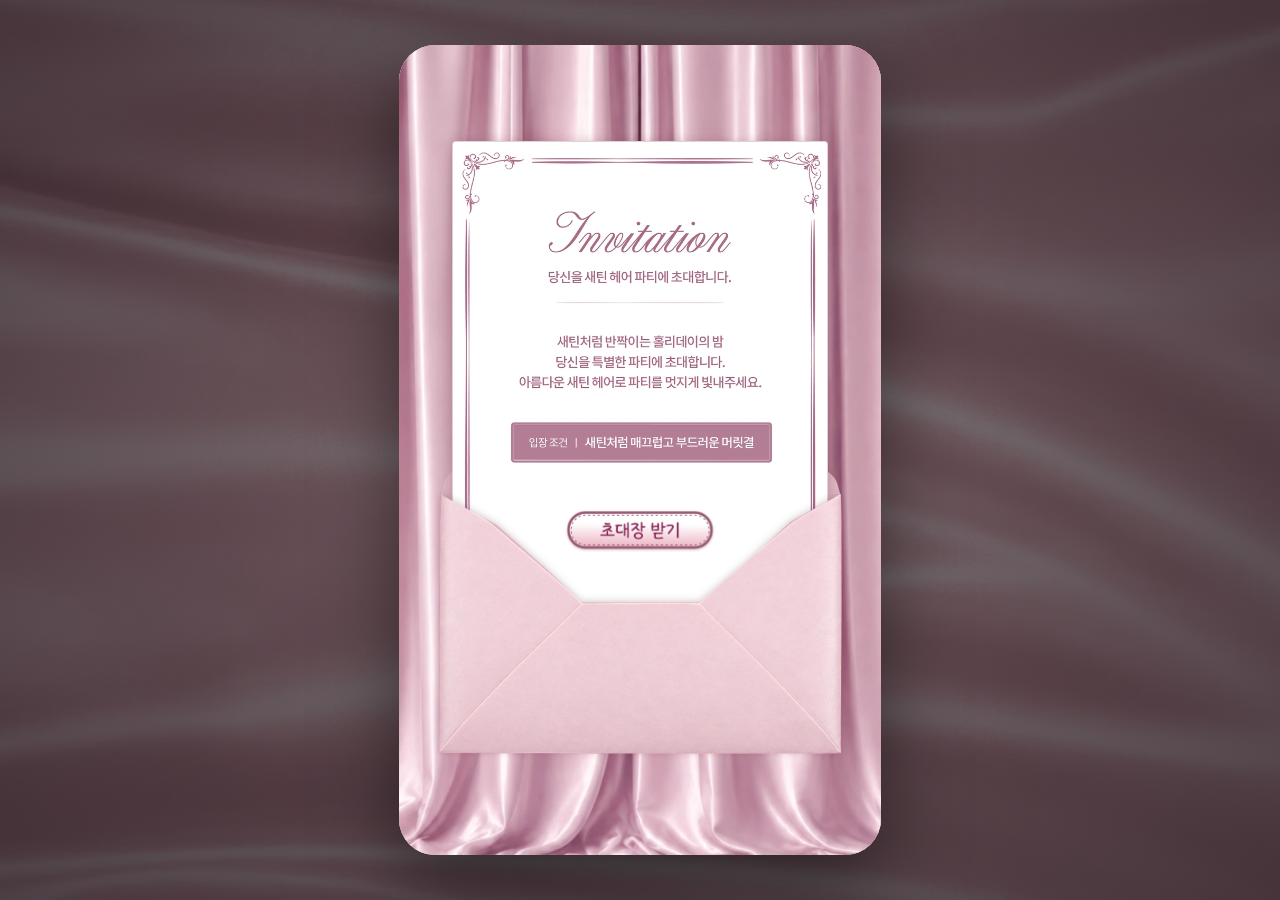
<file: index.html>
<!doctype html>
<html lang="ko">
<head>
<meta charset="UTF-8" />
<meta name="viewport" content="width=device-width, initial-scale=1, maximum-scale=1, viewport-fit=cover" />
<title>지나의 파티 준비</title>
<meta name="description" content="지나를 파티에 보내는 아이템 입히기 게임 프로토타입" />
<link rel="stylesheet" href="styles.css?v=55" />
</head>
<body>
  <div class="app" id="app">

    <!-- Persistent top-left control bar: back / mute / undo-this-screen -->
    <div class="control-bar hidden" id="controlBar">
      <button class="ctrl-btn" id="btnBack" aria-label="뒤로 가기" title="뒤로 가기">
        <span class="ctrl-glyph">←</span>
      </button>
      <button class="ctrl-btn" id="btnMute" aria-label="음악 끄기" title="음악 끄기/켜기">
        <span class="ctrl-glyph" id="muteGlyph">♪</span>
      </button>
      <button class="ctrl-btn" id="btnUndo" aria-label="되돌리기" title="이 화면 되돌리기">
        <span class="ctrl-glyph">↺</span>
      </button>
    </div>

    <!-- ============ SCENE 1: 첫 화면 인트로 (봉투가 날아와 열리고, 편지지가 올라오는 캔버스 모션) ============ -->
    <!-- 새틴 커튼 배경은 <img> (다른 사진 화면과 같은 contain-fit 계산), 그 위 캔버스에 봉투/편지지(intro.js).
         '초대장 받기' 버튼(data-rect="introInvite")은 편지지가 멈추면 같은 자리에서 활성화되고, 누르면 너드 지나 1 로 이어집니다. -->
    <section class="scene photo-scene" id="scene-envelope" data-scene="envelope">
      <img class="scene-bg" id="introBg" src="assets/intro/curtain.webp?v=30" alt="" data-natural-w="402" data-natural-h="874" draggable="false" />
      <div class="letter-layer" id="introLayer" data-rect="storyFull">
        <canvas class="letter-canvas" id="introCanvas" width="804" height="1748"></canvas>
      </div>
      <div class="hotspot-layer">
        <button class="intro-invite-btn" id="btnInvite" data-rect="introInvite" aria-label="초대장 받기"><img src="assets/intro/btn-invite.webp?v=30" alt="초대장 받기" draggable="false" /></button>
      </div>
    </section>

    <!-- ============ SCENE 2: 지나 스토리 (너드 지나 → 블라썸 던 루트) ============ -->
    <!-- The composite images (402x874 art, shipped at 1206x2622 for 3x phones) are
         created by script.js (see D.story.images) and stacked in here; it cross-fades
         between them. Each image already has the three top-left icons baked in, so
         invisible buttons sit on top of them. The baked music icon is drawn in its
         "off" (slashed) state, so a small patch image (.mute-patch) hides the slash
         while music is playing. -->
    <section class="scene hidden photo-scene" id="scene-story" data-scene="story">
      <!-- hair shine (blossom 9): a bright band travelling down the hair, drawn on a canvas through a hair-shaped mask (no CSS mask, so it also works when opened from a local file) -->
      <div class="gloss-layer" id="glossLayer" data-rect="storyFull">
        <canvas class="gloss-canvas" id="glossCanvas" width="804" height="1748"></canvas>
      </div>
      <!-- 블썸 11: sparkle spiral behind Jina (behind-transform test v7), drawn on a canvas -->
      <div class="xf-layer" id="xfLayer" data-rect="storyFull">
        <canvas class="xf-canvas" id="xfCanvas" width="804" height="1748"></canvas>
      </div>
      <!-- 블썸 11 (와이드 그림): designer's sparkle light layer, drawn on a canvas that covers the whole wide picture -->
      <div class="sp-layer" id="spLayer" data-rect="storyWide">
        <canvas class="sp-canvas" id="spCanvas" width="1040" height="1748"></canvas>
      </div>
      <!-- petals, 빠직 marks and the pressed-card patches (sprites from assets/fx) -->
      <div class="story-fx" id="storyFx" data-rect="storyFull"></div>
      <canvas class="type-canvas" id="typeCanvas" data-rect="typeText"></canvas>
      <img class="arrow-mark" id="arrowMark" data-rect="typeArrow" alt="" draggable="false" />
      <img class="mute-patch" id="mutePatch" data-rect="storyMutePatch" src="assets/scenes/mute-on-patch.png" alt="" draggable="false" />
      <div class="hotspot-layer" id="storyHotspots">
        <!-- tap anywhere to continue (only active on the dialogue screens) -->
        <button class="hotspot story-tap" id="storyTap" data-rect="storyFull" aria-label="다음"></button>
        <button class="hotspot story-card" id="cardL" data-rect="storyCardL" aria-label="왼쪽 아이템 선택"></button>
        <button class="hotspot story-card" id="cardR" data-rect="storyCardR" aria-label="오른쪽 아이템 선택"></button>
        <button class="hotspot" id="storyBack" data-rect="storyBack" aria-label="뒤로 가기"></button>
        <button class="hotspot" id="storyMute" data-rect="storyMute" aria-label="음악 끄기"></button>
        <button class="hotspot" id="storyUndo" data-rect="storyUndo" aria-label="처음부터 다시"></button>
      </div>
      <!-- curtain that opens onto the party hall (curtain-open test): two halves gather to the sides -->
      <div class="curtain-layer" id="curtainLayer" aria-hidden="true">
        <div class="curtain-half" id="curtainL"><img src="assets/scenes/bl-curtain.webp?v=45" alt="" draggable="false" /></div>
        <div class="curtain-half" id="curtainR"><img src="assets/scenes/bl-curtain.webp?v=45" alt="" draggable="false" /></div>
      </div>
    </section>

    <!-- ============ SCENE 3b: 편지 화면 (블라썸 24 → ▶). 배경 이미지(위쪽 아이콘 포함) 위 캔버스에 봉투/편지지 모션, 그 위에 선물받기/다시하기 버튼 ============ -->
    <section class="scene hidden photo-scene" id="scene-letter" data-scene="letter">
      <img class="scene-bg" id="letterBg" src="assets/scenes/letter-sat.webp?v=45" alt="" data-natural-w="402" data-natural-h="874" data-cover="1" draggable="false" />
      <img class="letter-orn" id="letterOrn" data-rect="letterOrn" src="assets/scenes/letter-orn-pink.webp?v=51" alt="" draggable="false" />
      <img class="letter-icons" id="letterIcons" data-rect="letterIcons" src="assets/scenes/letter-icons2.webp?v=48" alt="" draggable="false" />
      <div class="letter-layer" id="letterLayer" data-rect="letterLayer">
        <canvas class="letter-canvas" id="letterCanvas" width="804" height="1748"></canvas>
      </div>
      <img class="mute-patch" id="letterMutePatch" data-rect="storyMutePatch" src="assets/scenes/mute-on-patch-pink2.png?v=31" alt="" draggable="false" />
      <div class="hotspot-layer">
        <button class="hotspot" id="letterBack" data-rect="storyBack" aria-label="뒤로 가기"></button>
        <button class="hotspot" id="letterMute" data-rect="storyMute" aria-label="음악 끄기"></button>
        <button class="hotspot" id="letterUndo" data-rect="storyUndo" aria-label="처음부터 다시"></button>
      </div>
      <button class="letter-pill" id="letterGift" data-rect="letterGift" aria-label="선물받기"><img src="assets/letter/btn-gift.webp?v=30" alt="선물받기" draggable="false" /></button>
      <button class="letter-pill" id="letterRetry" data-rect="letterRetry" aria-label="다시하기"><img src="assets/letter/btn-retry.webp?v=30" alt="다시하기" draggable="false" /></button>
    </section>

    <!-- ============ SCENE 4: styling-tool puzzle (comb vs curler, photo scene) ============ -->
    <section class="scene hidden photo-scene" id="scene-style" data-scene="style">
      <img class="scene-bg" id="styleImg" alt="스타일링 도구를 골라주세요" data-natural-w="402" data-natural-h="874" />
      <div class="fx-layer" id="styleFxLayer"></div>
      <div class="hotspot-layer" id="styleHotspots">
        <button class="hotspot" data-rect="ctrlBack" aria-label="뒤로 가기"></button>
        <button class="hotspot" data-rect="ctrlMute" aria-label="음악 끄기"></button>
        <button class="hotspot" data-rect="ctrlUndo" aria-label="되돌리기"></button>
        <button class="hotspot" data-rect="cardLeft" id="styleCorrectBtn" aria-label="고데기 선택"></button>
        <button class="hotspot" data-rect="cardRight" id="styleWrongBtn" aria-label="꼬리빗 선택"></button>
      </div>
      <button class="next-arrow hidden" id="styleNextBtn" aria-label="다음">→</button>
    </section>

    <!-- ============ SCENE 5: accessory collection — awaiting real art ============ -->
    <section class="scene hidden" id="scene-accessory" data-scene="accessory">
      <div class="stage-bg" id="accessoryBg"></div>
      <p class="stage-prompt" id="accessoryPlaceholderLabel"></p>
      <div class="speech-bubble" id="accessoryBubble"><p id="accessoryBubbleText"></p></div>
      <div class="item-row" id="accessoryButtons"></div>
      <button class="next-arrow hidden" id="accessoryNextBtn" aria-label="다음">→</button>
    </section>

    <!-- ============ SCENE 6: curtain reveal ============ -->
    <section class="scene hidden" id="scene-curtain" data-scene="curtain">
      <div class="stage-bg" id="curtainBg"></div>
      <div class="curtain-panel left"></div>
      <div class="curtain-panel right"></div>
    </section>

    <!-- ============ SCENE 7: ending + retry — awaiting real art ============ -->
    <section class="scene hidden" id="scene-ending" data-scene="ending">
      <div class="stage-bg" id="endingBg"></div>
      <div class="speech-bubble" id="endingBubble"><p id="endingBubbleText"></p></div>
      <button class="retry-btn hidden" id="btnRetry"></button>
    </section>

    <!-- Shared bottom toast, reused by any photo scene for a short message -->
    <div class="global-toast" id="globalToast"><p id="globalToastText"></p></div>

    <!-- Shared transition overlay (black -> white fade used between stages) -->
    <div class="transition-overlay" id="transitionOverlay"></div>

    <!-- Shared timed gif/mp4 overlay: appears, autoplays, disappears after -->
    <div class="timed-media-overlay hidden" id="timedMediaOverlay">
      <video id="timedVideo" class="hidden" muted playsinline></video>
      <img id="timedGif" class="hidden" alt="" />
    </div>

  </div>


  <script src="data.js?v=70"></script>
  <script src="assets/text/dialogue-map.js?v=48"></script>
  <script src="assets/fx/fx-map.js?v=45"></script>
  <script src="assets/fx/fx-map-sun.js?v=48"></script>
  <script src="letter.js?v=52"></script>
  <script src="intro.js?v=38"></script>
  <script src="script.js?v=60"></script>
</body>
</html>
</file>
<file: styles.css>
:root {
  --cream: #fdf3e2;
  --cream-deep: #f7e6ce;
  --rose: #e2a0ac;
  --rose-deep: #c96d80;
  --rose-darker: #a8495e;
  --plum: #5a3540;
  --gold: #d3a24a;
  --gold-deep: #b8842f;
  --ink: #2b2b33;
  --shadow: rgba(90, 53, 64, 0.25);
}

* { box-sizing: border-box; touch-action: manipulation; }

/* The strips of page that show through the translucent browser bars (status bar on top, toolbar at the bottom) on phones:
   script.js sets --edge-top / --edge-bottom from the picture on screen (wallpaper colour on top, floor colour at the bottom). */
@property --edge-top    { syntax: "<color>"; inherits: false; initial-value: #201319; }
@property --edge-bottom { syntax: "<color>"; inherits: false; initial-value: #201319; }
html {
  background-color: var(--edge-bottom);
  background-image: linear-gradient(var(--edge-top), var(--edge-top));
  background-repeat: no-repeat;
  background-size: 100% 50vh;
  transition: --edge-top 0.6s ease, --edge-bottom 0.6s ease;
}
html, body {
  margin: 0;
  padding: 0;
  height: 100%;
  font-family: "Iowan Old Style", "Palatino Linotype", Georgia, "Noto Serif KR", serif;
  overscroll-behavior: none;
  -webkit-tap-highlight-color: transparent;
}

body {
  display: flex;
  align-items: center;
  justify-content: center;
  min-height: 100vh;
  min-height: 100dvh;
}

.app {
  position: relative;
  width: 100%;
  max-width: 430px;
  height: 100vh;
  height: 100dvh;
  max-height: 932px;
  overflow: hidden;
  background: var(--cream);
  box-shadow: 0 30px 80px rgba(0,0,0,0.5);
}

@media (max-width: 430px) { .app { box-shadow: none; } }   /* phones: no shadow, so the bar colour above/below stays clean */
@media (min-width: 431px) {
  .app { border-radius: 36px; height: min(90vh, 900px); }
}
/* PC / tablet: the card is as wide as the whole wide picture (520:874), so the picture's left/right edges are not cropped.  Phones are unchanged. */
@media (min-width: 431px) {
  .app { max-width: none; width: min(95vw, calc(min(90vh, 900px) * 0.5949)); }
}

/* PC / tablet only: the area around the phone-sized game shows the pink satin curtain.
   It is dimmed (and darker towards the edges) so the game stays the brightest thing on screen.
   On phones (viewport <= 430px wide) it is never shown. */
body::before, body::after { content: none; }
@media (min-width: 431px) {
  body::before {
    content: "";
    position: fixed; inset: 0; z-index: 0;
    pointer-events: none;
    background:
      radial-gradient(ellipse at 50% 50%, rgba(32,19,25,0.55) 0%, rgba(32,19,25,0.80) 100%),
      url("assets/ui/pc-bg.webp?v=30") center / cover no-repeat;
  }
  .app { z-index: 1; }
  /* 선셋 허니 루트(선셋 지나 1 ~ 끝)에서는 금색 새틴으로 천천히 바뀐다 (script.js 의 setPcTheme) */
  body::after {
    content: "";
    position: fixed; inset: 0; z-index: 0;
    pointer-events: none;
    background:
      radial-gradient(ellipse at 50% 50%, rgba(48,32,10,0.52) 0%, rgba(48,32,10,0.78) 100%),
      url("assets/ui/pc-bg-sun.webp?v=30") center / cover no-repeat;
    opacity: 0;
    transition: opacity 1.2s ease;
  }
  body.sun-bg::after { opacity: 1; }
}

/* ---------------- shared scene shell ---------------- */

.scene {
  position: absolute;
  inset: 0;
  display: flex;
  flex-direction: column;
  align-items: center;
  justify-content: center;
  opacity: 1;
  visibility: visible;
}

.scene.hidden {
  opacity: 0;
  visibility: hidden;
  pointer-events: none;
}

.hidden { display: none !important; }

.stage-bg {
  position: absolute;
  inset: 0;
  background-size: cover;
  background-position: center;
  z-index: 0;
}

/* ---------------- top-left control bar ---------------- */

.control-bar {
  position: absolute;
  top: max(14px, env(safe-area-inset-top));
  left: 14px;
  z-index: 50;
  display: flex;
  gap: 8px;
}
.control-bar.hidden { display: none; }

.ctrl-btn {
  width: 36px;
  height: 36px;
  border-radius: 50%;
  border: none;
  background: rgba(255,255,255,0.85);
  color: var(--rose-darker);
  box-shadow: 0 4px 10px rgba(0,0,0,0.25);
  display: flex;
  align-items: center;
  justify-content: center;
  font-size: 15px;
  cursor: pointer;
  transition: transform 0.15s ease, background 0.15s ease;
  padding: 0;
}
.ctrl-btn:hover { background: #fff; transform: scale(1.06); }
.ctrl-btn:active { transform: scale(0.92); }
.ctrl-btn .ctrl-glyph { line-height: 1; }
.app.muted #muteGlyph::before { content: "🔇"; }
.app:not(.muted) #muteGlyph { font-family: initial; }

/* ---------------- SCREEN 1-2: envelope + letter ---------------- */

#scene-envelope {
  background: radial-gradient(120% 90% at 50% 0%, #fffaf0 0%, var(--cream) 55%, var(--cream-deep) 100%);
  overflow: hidden;
}

.lace-frame {
  position: absolute;
  inset: 10px;
  border: 1.5px solid rgba(169, 106, 122, 0.35);
  pointer-events: none;
}
.lace-frame::before, .lace-frame::after {
  content: "";
  position: absolute;
  left: 50%;
  width: 70%;
  height: 22px;
  transform: translateX(-50%);
  background-image: radial-gradient(circle, rgba(169,106,122,0.35) 2.4px, transparent 2.6px);
  background-size: 14px 14px;
  background-position: center;
  background-repeat: repeat-x;
}
.lace-frame::before { top: -11px; }
.lace-frame::after { bottom: -11px; }

.envelope-prompt {
  position: absolute;
  top: 9%;
  left: 50%;
  transform: translateX(-50%);
  text-align: center;
  color: var(--rose-darker);
  letter-spacing: 0.08em;
  font-size: 13px;
  opacity: 0.85;
  padding: 0 12%;
}

.envelope-stage {
  position: relative;
  width: 80%;
  max-width: 300px;
  aspect-ratio: 5 / 4.4;
  perspective: 1400px;
}

.envelope { position: relative; width: 100%; height: 100%; }

.env-back {
  position: absolute; inset: 0; border-radius: 10px;
  background: linear-gradient(155deg, var(--rose) 0%, var(--rose-deep) 100%);
  box-shadow: 0 22px 45px var(--shadow), inset 0 0 0 1px rgba(255,255,255,0.25);
  overflow: hidden; z-index: 1;
}
.env-back::before {
  content: ""; position: absolute; inset: 0;
  background-image: radial-gradient(circle, rgba(255,255,255,0.35) 1.6px, transparent 1.8px);
  background-size: 16px 16px; opacity: 0.5;
}

.letter {
  position: absolute; left: 50%; width: 82%; height: 62%;
  transform: translateX(-50%); top: 54%;
  background: linear-gradient(180deg, #fffaf0, var(--cream-deep));
  border-radius: 8px; box-shadow: 0 12px 30px rgba(90,53,64,0.28);
  transition: top 1.05s cubic-bezier(.22,.9,.3,1.18);
  padding: 14px 14px 12px; border: 1px solid rgba(169,106,122,0.25);
  z-index: 2; overflow: hidden; display: flex; flex-direction: column; align-items: center;
  gap: 8px;
}
.letter::before {
  content: ""; position: absolute; left: 7px; right: 7px; top: 7px; bottom: 7px;
  border: 1px dashed rgba(169,106,122,0.35); border-radius: 4px; pointer-events: none;
}
.letter-heading {
  display: block; text-align: center; font-size: 10.5px; letter-spacing: 0.2em;
  text-transform: uppercase; color: var(--gold-deep); flex: none;
}
.letter-text {
  margin: 0; color: var(--plum); font-size: 14.5px; line-height: 1.55;
  text-align: center; font-weight: 600; flex: 1; display: flex;
  align-items: center; justify-content: center;
}
.letter-btn {
  flex: none; border: none; border-radius: 999px; padding: 9px 26px;
  background: linear-gradient(135deg, var(--rose-deep), var(--rose-darker));
  color: #fff8ea; font-size: 13.5px; font-weight: 700; letter-spacing: 0.02em;
  cursor: pointer; box-shadow: 0 6px 14px rgba(90,53,64,0.35);
  transition: transform 0.15s ease, filter 0.15s ease;
}
.letter-btn:hover { filter: brightness(1.08); transform: translateY(-1px); }
.letter-btn:active { transform: scale(0.95); }

.envelope.open .letter { top: -46%; }
.envelope.closing .letter { top: 54%; transition: top 0.85s cubic-bezier(.5,0,.7,.4); }

.env-pocket-front {
  position: absolute; inset: 0; z-index: 3;
  background: linear-gradient(165deg, var(--rose-deep), var(--rose-darker));
  clip-path: polygon(0 45%, 100% 45%, 100% 100%, 0 100%);
  box-shadow: inset 0 6px 10px -6px rgba(0,0,0,0.35);
}
.env-flap {
  position: absolute; inset: 0; transform-origin: top center;
  clip-path: polygon(0 0, 100% 0, 50% 47%);
  background: linear-gradient(200deg, var(--rose-deep), var(--rose-darker));
  backface-visibility: hidden; z-index: 4;
  transition: transform 1s cubic-bezier(.6,.1,.3,1), z-index 0s 0.5s;
  box-shadow: 0 8px 18px rgba(90,53,64,0.2);
  display: flex; align-items: flex-start; justify-content: center; padding-top: 9%;
}
.env-flap-mark { font-size: 34px; color: rgba(255,255,255,0.75); }
.envelope.open .env-flap { transform: rotateX(-158deg); z-index: 0; transition: transform 1s cubic-bezier(.6,.1,.3,1), z-index 0s 0s; }
.envelope.closing .env-flap { transform: rotateX(0deg); z-index: 4; transition: transform 0.8s 0.55s cubic-bezier(.3,.2,.4,1), z-index 0s 0.55s; }

.env-seal {
  position: absolute; left: 50%; top: 46%; transform: translate(-50%,-50%) scale(1);
  width: 42px; height: 42px; border-radius: 50%;
  background: radial-gradient(circle at 35% 30%, var(--gold), var(--gold-deep));
  box-shadow: 0 3px 8px rgba(0,0,0,0.35); z-index: 5;
  display: flex; align-items: center; justify-content: center;
  color: #fff8ea; font-size: 15px; font-family: Georgia, serif;
  transition: opacity 0.35s ease, transform 0.35s ease;
}
.envelope.open .env-seal, .envelope.closing .env-seal { opacity: 0; transform: translate(-50%,-50%) scale(0.4); }

.tap-hint {
  position: absolute; bottom: 12%; left: 50%; transform: translateX(-50%);
  border: none; border-radius: 999px; padding: 10px 30px;
  background: linear-gradient(135deg, var(--rose-deep), var(--rose-darker));
  color: #fff8ea; font-size: 13px; letter-spacing: 0.08em; text-transform: uppercase;
  cursor: pointer; box-shadow: 0 8px 18px rgba(90,53,64,0.3);
  animation: pulseHint 1.6s ease-in-out infinite;
}
.tap-hint.hidden { display: none; }
@keyframes pulseHint { 0%,100% { transform: translateX(-50%) scale(1); } 50% { transform: translateX(-50%) scale(1.05); } }

/* ---------------- shared: character silhouette ---------------- */

.character-stage {
  position: relative;
  z-index: 2;
  width: 46%;
  max-width: 190px;
  margin-top: -6%;
  filter: drop-shadow(0 14px 18px rgba(0,0,0,0.25));
}
.character-stage svg { width: 100%; height: auto; display: block; }

.character-stage.shake { animation: shakeChar 0.5s ease; }
@keyframes shakeChar {
  0%, 100% { transform: translateX(0); }
  20% { transform: translateX(-6px) rotate(-2deg); }
  40% { transform: translateX(5px) rotate(2deg); }
  60% { transform: translateX(-4px) rotate(-1deg); }
  80% { transform: translateX(3px) rotate(1deg); }
}

.sparkle {
  position: absolute;
  color: #fff3c4;
  font-size: 16px;
  pointer-events: none;
  animation: sparklePop 0.9s ease forwards;
  z-index: 6;
}
@keyframes sparklePop {
  0% { opacity: 0; transform: scale(0.3) rotate(0deg); }
  35% { opacity: 1; transform: scale(1.15) rotate(20deg); }
  100% { opacity: 0; transform: scale(0.6) rotate(50deg) translateY(-14px); }
}

.wrong-x {
  position: absolute;
  color: #ff5b6e;
  font-weight: 800;
  font-size: 20px;
  pointer-events: none;
  animation: wrongPop 0.55s ease forwards;
  z-index: 6;
}
@keyframes wrongPop {
  0% { opacity: 0; transform: scale(0.5) translateY(6px); }
  40% { opacity: 1; transform: scale(1.15) translateY(-4px); }
  100% { opacity: 0; transform: scale(0.9) translateY(-14px); }
}

/* ---------------- shared: prompt / speech bubble ---------------- */

.stage-prompt {
  position: relative;
  z-index: 2;
  color: #fff;
  font-size: 15px;
  text-align: center;
  margin: 14px 0 22px;
  padding: 0 14%;
  text-shadow: 0 2px 6px rgba(0,0,0,0.4);
}

.speech-bubble {
  position: relative;
  z-index: 3;
  max-width: 76%;
  background: #fffaf0;
  color: var(--plum);
  border-radius: 16px;
  padding: 12px 16px;
  font-size: 13.5px;
  line-height: 1.5;
  text-align: center;
  box-shadow: 0 10px 24px rgba(0,0,0,0.25);
  margin-top: -8%;
  margin-bottom: 14px;
  opacity: 0;
  transform: translateY(14px);
  transition: opacity 0.4s ease, transform 0.4s ease;
  pointer-events: none;
}
.speech-bubble::after {
  content: "";
  position: absolute;
  bottom: -8px;
  left: 50%;
  transform: translateX(-50%);
  border-width: 8px 7px 0 7px;
  border-style: solid;
  border-color: #fffaf0 transparent transparent transparent;
}
.speech-bubble.show { opacity: 1; transform: translateY(0); }
.speech-bubble p { margin: 0; }

/* ---------------- shared: item buttons ---------------- */

.item-row {
  position: relative;
  z-index: 3;
  display: flex;
  gap: 16px;
  margin-top: 6px;
}

.item-btn {
  width: 118px;
  border: none;
  border-radius: 16px;
  background: rgba(255,255,255,0.92);
  padding: 12px 10px 10px;
  display: flex;
  flex-direction: column;
  align-items: center;
  gap: 8px;
  cursor: pointer;
  box-shadow: 0 8px 18px rgba(0,0,0,0.22);
  transition: transform 0.15s ease, box-shadow 0.15s ease, filter 0.15s ease;
  -webkit-tap-highlight-color: transparent;
}
.item-btn:hover { transform: translateY(-2px) scale(1.02); filter: brightness(1.03); }
.item-btn:active { transform: scale(0.95); }
.item-btn.selected { box-shadow: 0 0 0 3px var(--gold), 0 8px 18px rgba(0,0,0,0.22); }
.item-btn.disabled { opacity: 0.55; pointer-events: none; }

.item-swatch {
  width: 56px;
  height: 56px;
  border-radius: 12px;
  background: linear-gradient(150deg, #ddd, #bbb);
  display: block;
}
.item-label {
  font-size: 12px;
  color: var(--plum);
  font-weight: 600;
  text-align: center;
}

.swatch-blossom { background: linear-gradient(150deg, #f6c9d5, #c96d80); }
.swatch-sunset { background: linear-gradient(150deg, #f6dfa0, #d3a24a); }
.swatch-comb { background: linear-gradient(150deg, #efefef, #9aa0a6); }
.swatch-curler { background: linear-gradient(150deg, #ffd7de, #c96d80); }
.swatch-scrunchie { background: linear-gradient(150deg, #ffe3ea, #e2909f); }
.swatch-diary { background: linear-gradient(150deg, #f3d9d9, #a8495e); }

.next-arrow {
  position: absolute;
  top: max(14px, env(safe-area-inset-top));
  right: 14px;
  z-index: 20;
  width: 42px;
  height: 42px;
  border-radius: 50%;
  border: none;
  background: rgba(255,255,255,0.92);
  color: var(--rose-darker);
  font-size: 18px;
  box-shadow: 0 8px 18px rgba(0,0,0,0.3);
  cursor: pointer;
  animation: nextPulse 1.4s ease-in-out infinite;
}
.next-arrow.hidden { display: none; }
@keyframes nextPulse { 0%,100% { transform: scale(1); } 50% { transform: scale(1.08); } }

/* ---------------- photo scenes (route / style): full composite images ---------------- */

.photo-scene { background: #000; }

.scene-bg {
  position: absolute;
  inset: 0;
  width: 100%;
  height: 100%;
  object-fit: contain;
  display: block;
  user-select: none;
  -webkit-user-drag: none;
  z-index: 1;
}

.hotspot-layer {
  position: absolute;
  inset: 0;
  z-index: 5;
}

/* positioned in JS to exactly match the baked-in artwork (see script.js
   layoutPhotoScene). left/top/width/height below are just safe fallbacks. */
.hotspot {
  position: absolute;
  left: 0; top: 0; width: 40px; height: 40px;
  border: none;
  background: transparent;
  padding: 0;
  margin: 0;
  cursor: pointer;
  -webkit-tap-highlight-color: transparent;
  appearance: none;
  -webkit-appearance: none;
}
.hotspot.disabled { pointer-events: none; }

.fx-layer {
  position: absolute;
  inset: 0;
  z-index: 4;
  pointer-events: none;
}

/* generic wrong-answer tint drawn over a card when no dedicated
   "wrong click" composite photo exists yet for that route */
.card-tint {
  position: absolute;
  border-radius: 46px;
  background: rgba(178, 34, 52, 0.38);
  mix-blend-mode: multiply;
  opacity: 0;
  transition: opacity 0.2s ease;
}
.card-tint.show { opacity: 1; }

.correct-ring {
  position: absolute;
  border-radius: 46px;
  box-shadow: 0 0 0 4px var(--gold), 0 0 22px 4px rgba(211,162,74,0.65);
  opacity: 0;
  transition: opacity 0.25s ease;
}
.correct-ring.show { opacity: 1; }

/* "Notice" popup used as a generic wrong-answer message when a route has
   no dedicated baked-in composite for the wrong click (see data.js) */
.notice-popup {
  position: absolute;
  left: 8%;
  right: 8%;
  top: 54%;
  background: #fffaf0;
  border: 1px solid rgba(169,106,122,0.35);
  border-radius: 14px;
  padding: 20px 14px 12px;
  text-align: center;
  box-shadow: 0 12px 28px rgba(0,0,0,0.3);
  opacity: 0;
  transform: translateY(10px);
  transition: opacity 0.3s ease, transform 0.3s ease;
}
.notice-popup.show { opacity: 1; transform: translateY(0); }
.notice-popup .notice-tab {
  position: absolute;
  top: -12px;
  left: 50%;
  transform: translateX(-50%);
  background: #fff;
  border: 1px solid rgba(169,106,122,0.35);
  border-radius: 999px;
  padding: 3px 16px;
  font-size: 11.5px;
  font-weight: 700;
  color: var(--rose-darker);
  letter-spacing: 0.05em;
}
.notice-popup p {
  margin: 0;
  font-size: 13.5px;
  color: var(--rose-darker);
  font-weight: 700;
  line-height: 1.5;
}

.spark-mark {
  position: absolute;
  color: #e0334c;
  font-size: 22px;
  font-weight: 800;
  pointer-events: none;
  animation: sparkPop 0.6s ease forwards;
}
@keyframes sparkPop {
  0% { opacity: 0; transform: scale(0.4) rotate(-10deg); }
  40% { opacity: 1; transform: scale(1.2) rotate(6deg); }
  100% { opacity: 0.9; transform: scale(1) rotate(0deg); }
}

/* ---------------- route / style / accessory / ending scene bg tint ---------------- */

#scene-route .stage-bg { background-color: #2b2b33; }
#scene-style .stage-bg,
#scene-accessory .stage-bg { background-color: var(--stage-color, #e7a3b2); }
#scene-ending .stage-bg { background-color: #e7a3b2; }

/* subtle dotted texture reused for all painted backgrounds */
.stage-bg.textured::before {
  content: "";
  position: absolute; inset: 0;
  background-image: radial-gradient(circle, rgba(255,255,255,0.28) 1.6px, transparent 1.8px);
  background-size: 18px 18px;
}

/* ---------------- curtain reveal ---------------- */

#scene-curtain .stage-bg { background-color: #a8495e; }
.curtain-panel {
  position: absolute;
  top: 0; bottom: 0;
  width: 52%;
  background: repeating-linear-gradient(90deg, #c96d80 0 14px, #b45a6e 14px 28px);
  box-shadow: inset 0 0 40px rgba(0,0,0,0.35);
  z-index: 5;
  transition: transform 1.1s cubic-bezier(.6,.05,.3,1);
}
.curtain-panel.left { left: 0; transform: translateX(0); border-radius: 0 24px 24px 0; }
.curtain-panel.right { right: 0; transform: translateX(0); border-radius: 24px 0 0 24px; }
#scene-curtain.opened .curtain-panel.left { transform: translateX(-100%); }
#scene-curtain.opened .curtain-panel.right { transform: translateX(100%); }

/* ---------------- ending ---------------- */

.retry-btn {
  position: relative;
  z-index: 4;
  margin-top: 18px;
  border: none;
  border-radius: 999px;
  padding: 11px 32px;
  background: linear-gradient(135deg, var(--gold), var(--gold-deep));
  color: #fff8ea;
  font-size: 14px;
  font-weight: 700;
  letter-spacing: 0.03em;
  cursor: pointer;
  box-shadow: 0 8px 18px rgba(0,0,0,0.3);
  opacity: 0;
  transform: translateY(14px);
  transition: opacity 0.4s ease, transform 0.4s ease;
}
.retry-btn.show { opacity: 1; transform: translateY(0); }
.retry-btn.hidden { display: none; }

/* ---------------- shared bottom toast ---------------- */

.global-toast {
  position: absolute;
  left: 50%;
  bottom: 6%;
  transform: translate(-50%, 14px);
  background: linear-gradient(135deg, #fff8ea, #fbe7c4);
  color: var(--rose-darker);
  padding: 10px 22px;
  border-radius: 999px;
  font-size: 13.5px;
  font-weight: 700;
  text-align: center;
  box-shadow: 0 10px 24px rgba(0,0,0,0.35);
  opacity: 0;
  pointer-events: none;
  transition: opacity 0.35s ease, transform 0.35s ease;
  z-index: 40;
  max-width: 80%;
}
.global-toast.show { opacity: 1; transform: translate(-50%, 0); }
.global-toast p { margin: 0; }

/* ---------------- transition overlay (black -> white fade) ---------------- */

.transition-overlay {
  position: absolute;
  inset: 0;
  z-index: 100;
  background: var(--veil-color, #fff);
  opacity: 0;
  pointer-events: none;
  transition: opacity var(--veil-out, 480ms) var(--veil-ease, ease-out);
}
.transition-overlay.cover {
  opacity: var(--veil-peak, 0.85);
  transition: opacity var(--veil-in, 280ms) var(--veil-ease, ease-in);
}

/* ---------------- timed gif/mp4 overlay ---------------- */

.timed-media-overlay {
  position: absolute;
  inset: 0;
  z-index: 90;
  background: rgba(20, 10, 14, 0.82);
  display: flex;
  align-items: center;
  justify-content: center;
  opacity: 0;
  transition: opacity 0.35s ease;
}
.timed-media-overlay.show { opacity: 1; }
.timed-media-overlay.hidden { display: none; }
.timed-media-overlay video,
.timed-media-overlay img {
  max-width: 80%;
  max-height: 70%;
  border-radius: 14px;
  box-shadow: 0 20px 50px rgba(0,0,0,0.5);
}


/* ---------------- 첫 화면 인트로 (캔버스 모션) + 초대장 받기 버튼 ---------------- */

#scene-envelope { background: #d9a9bd; }
#introBg { object-fit: cover; }   /* new wide curtain picture: always covers the whole screen */
.intro-invite-btn {
  position: absolute;
  left: 0; top: 0; width: 148px; height: 46px;   /* the image includes a soft baked-in shadow margin (see HOTSPOT_RECTS.introInvite) */
  z-index: 4;
  padding: 0; margin: 0;
  appearance: none; -webkit-appearance: none;
  border: none; background: transparent;
  cursor: pointer;
  -webkit-tap-highlight-color: transparent;
  opacity: 0;
  visibility: hidden;
  pointer-events: none;
}
.intro-invite-btn img {
  display: block; width: 100%; height: 100%;
  user-select: none; -webkit-user-drag: none; pointer-events: none;
  transform-origin: 50% 50%;
  will-change: transform;
  backface-visibility: hidden;
}
/* appears instantly: the canvas copy of the button stops drawing in the same frame (no fade, no flicker) */
.intro-invite-btn.show { opacity: 1; visibility: visible; pointer-events: auto; }
.intro-invite-btn.show.pulse img { animation: inviteBtnPulse 1.9s ease-in-out infinite; }   /* transform only: no filter repaint per frame */
.intro-invite-btn.show:active img { animation: none; transform: scale(0.955); }
.intro-invite-btn:focus-visible { outline: 2px solid #fff; outline-offset: 3px; border-radius: 28px; }
@keyframes inviteBtnPulse { 0%, 100% { transform: scale(1); } 50% { transform: scale(1.035); } }


/* ---------------- 너드 지나 스토리 (cross-fading composite images) ---------------- */

.story-img { opacity: 0; z-index: 1; pointer-events: none; transition: none; }
.story-img.cur { opacity: 1; z-index: 2; }
.story-img.incoming { z-index: 3; opacity: 0; }
.story-img.incoming.fading { opacity: 1; transition: opacity var(--story-fade, 380ms) ease; }

.mute-patch {
  position: absolute;
  left: 0; top: 0; width: 40px; height: 40px;
  z-index: 4;                       /* above the images, below the hotspots */
  pointer-events: none;
  user-select: none;
  -webkit-user-drag: none;
  opacity: 1;
}
.app.muted .mute-patch { opacity: 0; }   /* music off → original slashed icon shows */

.story-tap, .story-card { display: none; }
.story-tap.active, .story-card.active { display: block; }
.story-tap { cursor: pointer; }
/* (no press-scale: the pressed look is the real pressed card from the artwork) */

/* toast variant that sits under the top icon row (so it never covers the cards) */
.global-toast.top { bottom: auto; top: 14%; }

/* typed speech-box text + blinking ▶ (positioned by data-rect like the hotspots) */
.type-canvas {
  position: absolute;
  left: 0; top: 0; width: 40px; height: 20px;
  z-index: 4;
  pointer-events: none;
  opacity: 1;
  transition: opacity 0.24s ease;
}
.type-canvas.fade-out { opacity: 0; }
.arrow-mark {
  position: absolute;
  left: 0; top: 0; width: 20px; height: 20px;
  z-index: 4;
  pointer-events: none;
  user-select: none;
  -webkit-user-drag: none;
  opacity: 0;
}
.arrow-mark.show { animation: arrowBlink 1.05s ease-in-out infinite; }
@keyframes arrowBlink {
  0%, 100% { opacity: 1;    transform: translateX(0); }
  50%      { opacity: 0.25; transform: translateX(3px); }
}

/* mirrored wallpaper behind the image so wide screens don't get black side bars */
.scene-fill { position: absolute; left: 0; top: 0; z-index: 0; pointer-events: none; }

/* ---------------- 블라썸 루트: fx sprites, hair gloss ---------------- */
.story-fx { position: absolute; left: 0; top: 0; width: 100%; height: 100%; z-index: 4; pointer-events: none; overflow: visible; }
.fx-sprite { position: absolute; display: block; user-select: none; -webkit-user-drag: none; pointer-events: none; will-change: transform, opacity; }
.fx-sprite.leaving { opacity: 0; transition: opacity 0.24s ease; }
.fx-sprite.card-patch { opacity: 0; transition: opacity var(--hover-fade, 110ms) ease; will-change: opacity; }
.fx-sprite.card-patch.on { opacity: 1; }
.fx-sprite.mark { transform-origin: 50% 50%; }
.fx-sprite.petal { transform-origin: 50% 50%; }

/* hair shine: a bright band (--f = its position, % of picture height) lights up the hair only */
.gloss-layer { --f: 8%; position: absolute; left: 0; top: 0; width: 100%; height: 100%; z-index: 3; pointer-events: none; display: none; overflow: hidden; }
.gloss-layer.on { display: block; }
.gloss-canvas { position: absolute; left: 0; top: 0; width: 100%; height: 100%; mix-blend-mode: screen; pointer-events: none; }



/* 블썸 11 변신 반짝임: canvas sits over the picture (below the icons' mute patch / hotspots) */
/* 편지 화면: 봉투/편지지 캔버스 + 선물받기/다시하기 버튼 (위치는 data-rect 로 JS 가 맞춤) */
#letterBg[data-cover] { object-fit: cover; }
.letter-orn { position: absolute; left: 0; top: 0; z-index: 1; pointer-events: none; user-select: none; -webkit-user-drag: none; }
.letter-icons { position: absolute; left: 0; top: 0; z-index: 2; pointer-events: none; user-select: none; -webkit-user-drag: none; }
.letter-layer { position: absolute; left: 0; top: 0; width: 100%; height: 100%; z-index: 3; pointer-events: none; overflow: hidden; }
.letter-canvas { position: absolute; left: 0; top: 0; width: 100%; height: 100%; display: block; }
.letter-pill {
  position: absolute; left: 0; top: 0; width: 40px; height: 40px; z-index: 6;
  border: 0; padding: 0; margin: 0; background: transparent;
  cursor: pointer; appearance: none; -webkit-appearance: none; -webkit-tap-highlight-color: transparent;
  opacity: 0; transform: translateY(16px) scale(.94); pointer-events: none;
  transition: opacity .45s ease, transform .5s cubic-bezier(.2,.9,.25,1.15);
}
.letter-pill.show { opacity: 1; transform: none; pointer-events: auto; }
.letter-pill img {
  display: block; width: 100%; height: 100%; user-select: none; -webkit-user-drag: none; pointer-events: none;
  filter: drop-shadow(0 2px 2.5px rgba(132,62,92,.30)); transform-origin: 50% 50%;
}
.letter-pill.show.pulse img { animation: letterPulse 1.9s ease-in-out infinite; }
.letter-pill:hover img { filter: drop-shadow(0 2px 3px rgba(132,62,92,.40)) brightness(1.03); }
.letter-pill:active { transition: transform .08s ease; transform: scale(.955); }
.letter-pill:focus-visible { outline: 2px solid #fff; outline-offset: 3px; border-radius: 28px; }
@keyframes letterPulse { 0%,100% { transform: scale(1); } 50% { transform: scale(1.035); } }

.xf-layer { position: absolute; left: 0; top: 0; width: 100%; height: 100%; z-index: 3; pointer-events: none; display: none; overflow: hidden; }
.xf-layer.on { display: block; }
.xf-canvas { position: absolute; left: 0; top: 0; width: 100%; height: 100%; display: block; }
.sp-layer { position: absolute; left: 0; top: 0; z-index: 3; pointer-events: none; display: none; overflow: hidden; }
.sp-layer.on { display: block; }
.sp-canvas { position: absolute; left: 0; top: 0; width: 100%; height: 100%; display: block; }

/* 커튼: two halves (clip 49.8% so there is no seam), blocks all taps while it is on screen */
.curtain-layer { position: absolute; inset: 0; z-index: 30; overflow: hidden; display: none; opacity: 0; pointer-events: none; transition: opacity var(--cur-in, 420ms) ease; }
.curtain-layer.on { display: block; }
.curtain-layer.show { opacity: 1; pointer-events: auto; }
.curtain-layer.instant { transition: none; }
.curtain-half { position: absolute; inset: 0; will-change: transform, filter; }
.curtain-half img { position: absolute; inset: 0; width: 100%; height: 100%; object-fit: cover; display: block; user-select: none; -webkit-user-drag: none; }
#curtainL { clip-path: inset(0 49.8% 0 0); transform-origin: 0% 50%; }
#curtainR { clip-path: inset(0 0 0 49.8%); transform-origin: 100% 50%; }
.fx-sprite.pcard { transform-origin: 50% 50%; will-change: transform, opacity; }
.pcard-shadow { position: absolute; border-radius: 50%; background: radial-gradient(closest-side, rgba(110,40,70,.62) 0%, rgba(110,40,70,.34) 55%, rgba(110,40,70,0) 100%); transform-origin: 50% 50%; will-change: transform, opacity; pointer-events: none; }
.pcard-wrap { position: absolute; overflow: hidden; pointer-events: none; }
.pcard-wrap.leaving { opacity: 0; transition: opacity 0.24s ease; }
</file>
